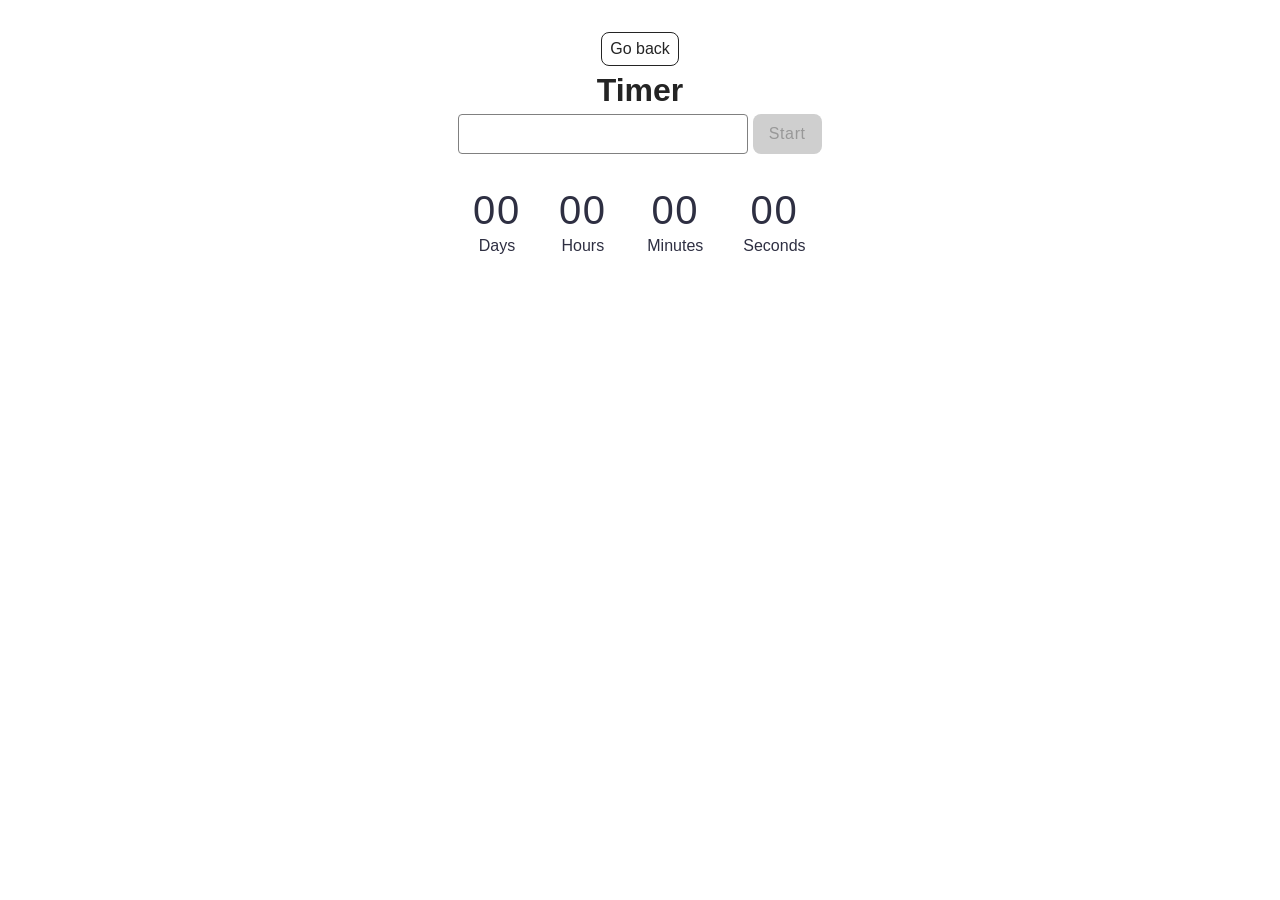
<file: src/1-timer.html>
<!DOCTYPE html>
<html lang="en">

<head>
  <meta charset="UTF-8" />
  <meta http-equiv="X-UA-Compatible" content="IE=edge" />
  <meta name="viewport" content="width=device-width, initial-scale=1.0" />
  <title>Timer</title>
  <link rel="stylesheet" href="./css/styles.css" />
  <link rel="stylesheet" href="./css/1-timer.css">
</head>

<body>

  <main>
    <div class="container">
      <a class="back-link" href="./index.html">Go back</a>
      <h1 class="main-title">Timer</h1>


      <input type="text" id="datetime-picker" aria-label="Выберите дату и время" />
      <button type="button" data-start>Start</button>

      <div class="timer">
        <div class="field">
          <span class="value" data-days>00</span>
          <span class="label">Days</span>
        </div>
        <div class="field">
          <span class="value" data-hours>00</span>
          <span class="label">Hours</span>
        </div>
        <div class="field">
          <span class="value" data-minutes>00</span>
          <span class="label">Minutes</span>
        </div>
        <div class="field">
          <span class="value" data-seconds>00</span>
          <span class="label">Seconds</span>
        </div>
      </div>

    </div>
  </main>

  <script type="module" src="./js/1-timer.js"></script>
</body>

</html>
</file>
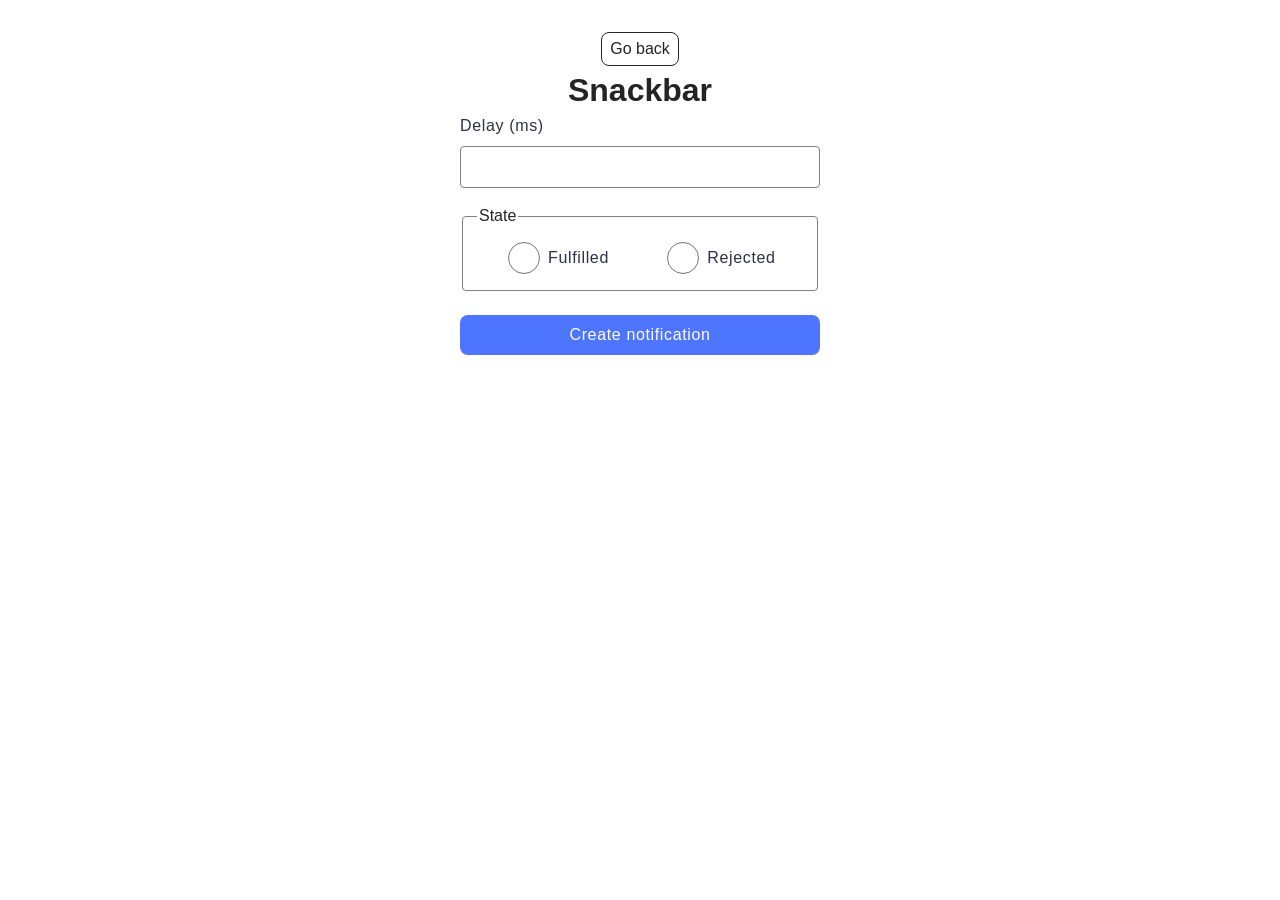
<file: src/2-snackbar.html>
<!DOCTYPE html>
<html lang="en">

<head>
  <meta charset="UTF-8" />
  <meta http-equiv="X-UA-Compatible" content="IE=edge" />
  <meta name="viewport" content="width=device-width, initial-scale=1.0" />
  <title>Snackbar</title>
  <link rel="stylesheet" href="./css/styles.css" />
  <link rel="stylesheet" href="./css/2-snackbar.css">
</head>

<body>

  <main>
    <div class="container">
      <a class="back-link" href="./index.html">Go back</a>
      <h1 class="main-title">
        Snackbar
      </h1>

      <form class="form">
        <label>
          Delay (ms)
          <input type="number" name="delay" required />
        </label>

        <fieldset>
          <legend>State</legend>
          <label>
            <input type="radio" name="state" value="fulfilled" required />
            Fulfilled
          </label>
          <label>
            <input type="radio" name="state" value="rejected" required />
            Rejected
          </label>
        </fieldset>

        <button type="submit">Create notification</button>
      </form>

    </div>
  </main>

  <script type="module" src="./js/2-snackbar.js"></script>
</body>

</html>
</file>
<file: src/css/styles.css>
/**
  |============================
  | include css partials with
  | default @import url()
  |============================
*/
/* Common styles */
@import url('./reset.css');
@import url('./base.css');
@import url('./container.css');
@import url('./animations.css');

/* Sections style */
@import url('./header.css');
@import url('./vite-promo.css');
@import url('./badges.css');
@import url('./back-link.css');
@import url('./footer.css');
</file>
<file: src/css/1-timer.css>
body {
  font-family: "Montserrat", sans-serif;
}

input {
  width: 272px;
  height: 38px;
  border-radius: 4px;

  font-family: "Montserrat", sans-serif;
  font-weight: 400;
  font-size: 16px;
  line-height: 1.5;
  letter-spacing: 0.04em;
  color: #2e2f42;
  padding: 0;
  padding-left: 16px;
  outline: none;
  border: 1px solid #808080;
  margin-bottom: 0 8px 32px 0;
  transition: border 250ms ease-in-out;
}

input:focus,
input:hover {
  border: 1px solid #4e75ff;
}

button {
  font-family: "Montserrat", sans-serif;
  font-weight: 500;
  font-size: 16px;
  line-height: 1.5;
  letter-spacing: 0.04em;
  color: #989898;
  background-color: #cfcfcf;
  padding: 8px 16px;
  border-radius: 8px;
  border: none;
  margin-bottom: 32px;
  transition: all 450ms ease-in-out;
}

.isActive {
  background-color: #4e75ff;
  color: #fff;
}

.isActive:hover {
  background-color: #6c8cff;
  color: #fff;
}

.timer {
  display: flex;
  justify-content: space-between;
  gap: 24px;
  width: 346px;
  margin: 0 auto;
}

.value {
  font-weight: 400;
  font-size: 40px;
  line-height: 1.2;
  letter-spacing: 0.04em;
  color: #2e2f42;
}

.label {
  font-weight: 400;
  font-size: 16px;
  line-height: 1.5;
  color: #2e2f42;
}
</file>
<file: src/css/2-snackbar.css>
body {
  font-family: "Montserrat", sans-serif;
  padding: 0;
  ;
}

.form {
  display: flex;
  flex-direction: column;
  width: 360px;
  margin: 0 auto;
}

label {
  padding: 0;
  font-weight: 400;
  font-size: 16px;
  line-height: 1.5;
  letter-spacing: 0.04em;
  color: #2e2f42;
  width: 100%;
  margin-bottom: 16px;
}

.form>label:first-child {

  display: flex;
  justify-content: flex-start;
  flex-wrap: wrap;

}

.form>label:first-child input {
  width: 100%;
  border: 1px solid #808080;
  border-radius: 4px;
  height: 40px;
  outline: none;
  margin-top: 8px;
  padding: 0 16px;
  transition: all 250ms ease-in-out;
}

.form>label:first-child input:hover {
  border: 1px solid #000;
}

.form>label:first-child input:active,
.form>label:first-child input:focus {
  border: 1px solid #4e75ff;
}

fieldset {
  display: flex;

  border-radius: 4px;
  border: 1px solid #808080;
  margin-bottom: 24px;
  padding: 0 14px;
}

fieldset:hover,
fieldset:active {
  border: 1px solid #000;
}

fieldset label {
  display: flex;
  justify-content: center;
  align-items: center;
  gap: 8px;
}

fieldset label input {

  margin: 0;
  width: 32px;
  height: 32px;
  transition: all 250ms ease-in-out;
}

fieldset>label input:hover {
  border: 1px solid #000;
}

legend {
  text-align: left;

  margin-bottom: 14px;
}

button {
  font-family: "Montserrat", sans-serif;
  background-color: #4e75ff;
  border-radius: 8px;
  padding: 8px 16px;
  font-weight: 500;
  font-size: 16px;
  line-height: 1.5;
  letter-spacing: 0.04em;
  color: #fff;
  border: none;
  transition: background-color 250ms ease-in-out;
}

button:hover {
  background-color: #6c8cff;
}
</file>
